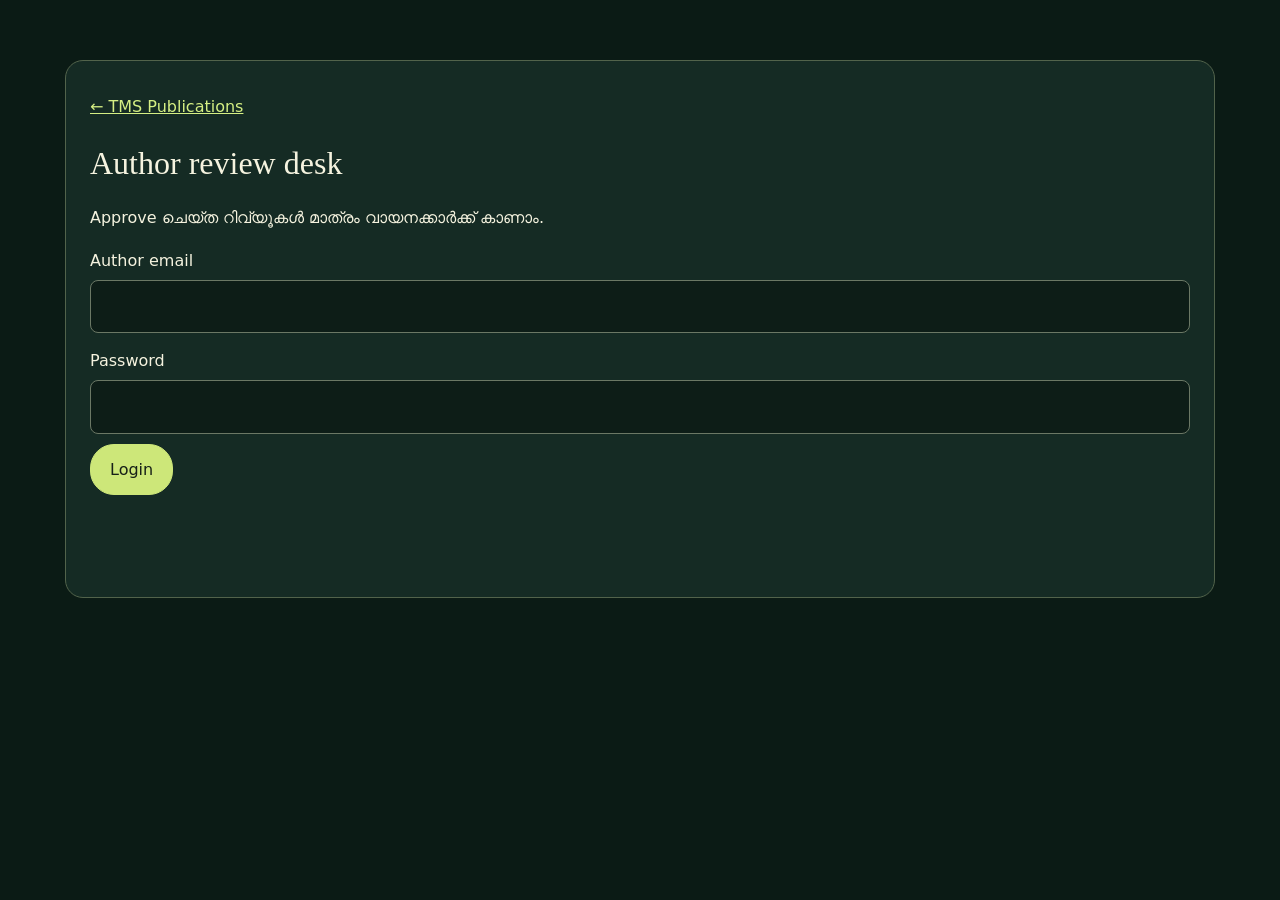
<file: author-reviews.html>
<!doctype html><html lang="ml"><head><meta charset="UTF-8"><meta name="viewport" content="width=device-width,initial-scale=1"><meta name="robots" content="noindex,nofollow"><title>Author Review Desk | TMS Publications</title><link rel="stylesheet" href="live-reviews.css"><style>body{background:#0b1b15;margin:0}h1{font:32px Georgia,serif}</style></head><body><main id="tms-admin" class="tms-live"></main><script src="review-config.js"></script><script src="live-reviews.js"></script></body></html>
</file>
<file: live-reviews.css>
.tms-live{max-width:1100px;margin:60px auto;padding:32px 24px;background:#152b24;color:#f5f3df;border:1px solid #52634b;border-radius:18px;font:16px/1.7 system-ui,sans-serif}.tms-live *{box-sizing:border-box}.tms-live h2,.tms-live h3{color:#f5f3df;margin:0 0 16px}.tms-live a{color:#d5ef83}.tms-live label{display:block;margin:14px 0 6px}.tms-live input,.tms-live textarea,.tms-live select{width:100%;padding:12px;background:#0d1d17;color:#fff;border:1px solid #6b7865;border-radius:8px;font:inherit}.tms-live textarea{min-height:140px;resize:vertical}.tms-live button{padding:11px 19px;margin:10px 8px 10px 0;border:1px solid #cde779;border-radius:24px;background:#cde779;color:#172018;font:inherit;cursor:pointer}.tms-live button:disabled{opacity:.45;cursor:default}.tms-live :focus-visible{outline:3px solid #e8fb94;outline-offset:3px}.tms-live .muted{color:#ccd4c5;font-size:14px}.tms-live .review-card{border-top:1px solid #54614e;padding:22px 0}.tms-live .review-body{white-space:pre-wrap;overflow-wrap:anywhere}.tms-live [role=status]{min-height:28px;color:#e7eeaf}.tms-live .sr-trap{position:absolute;left:-10000px}.tms-live [hidden]{display:none!important}.tms-live .review-grid{display:grid;grid-template-columns:1fr 1fr;gap:36px}.tms-live .review-stars{color:#e0eb85}.tms-live nav{margin-bottom:25px}.tms-live .review-card button{font-size:14px}.tms-live .review-card time{display:block;font-size:13px;color:#bac7b3}@media(max-width:700px){.tms-live{margin:35px 12px;padding:24px 18px}.tms-live .review-grid{grid-template-columns:1fr}}
</file>
